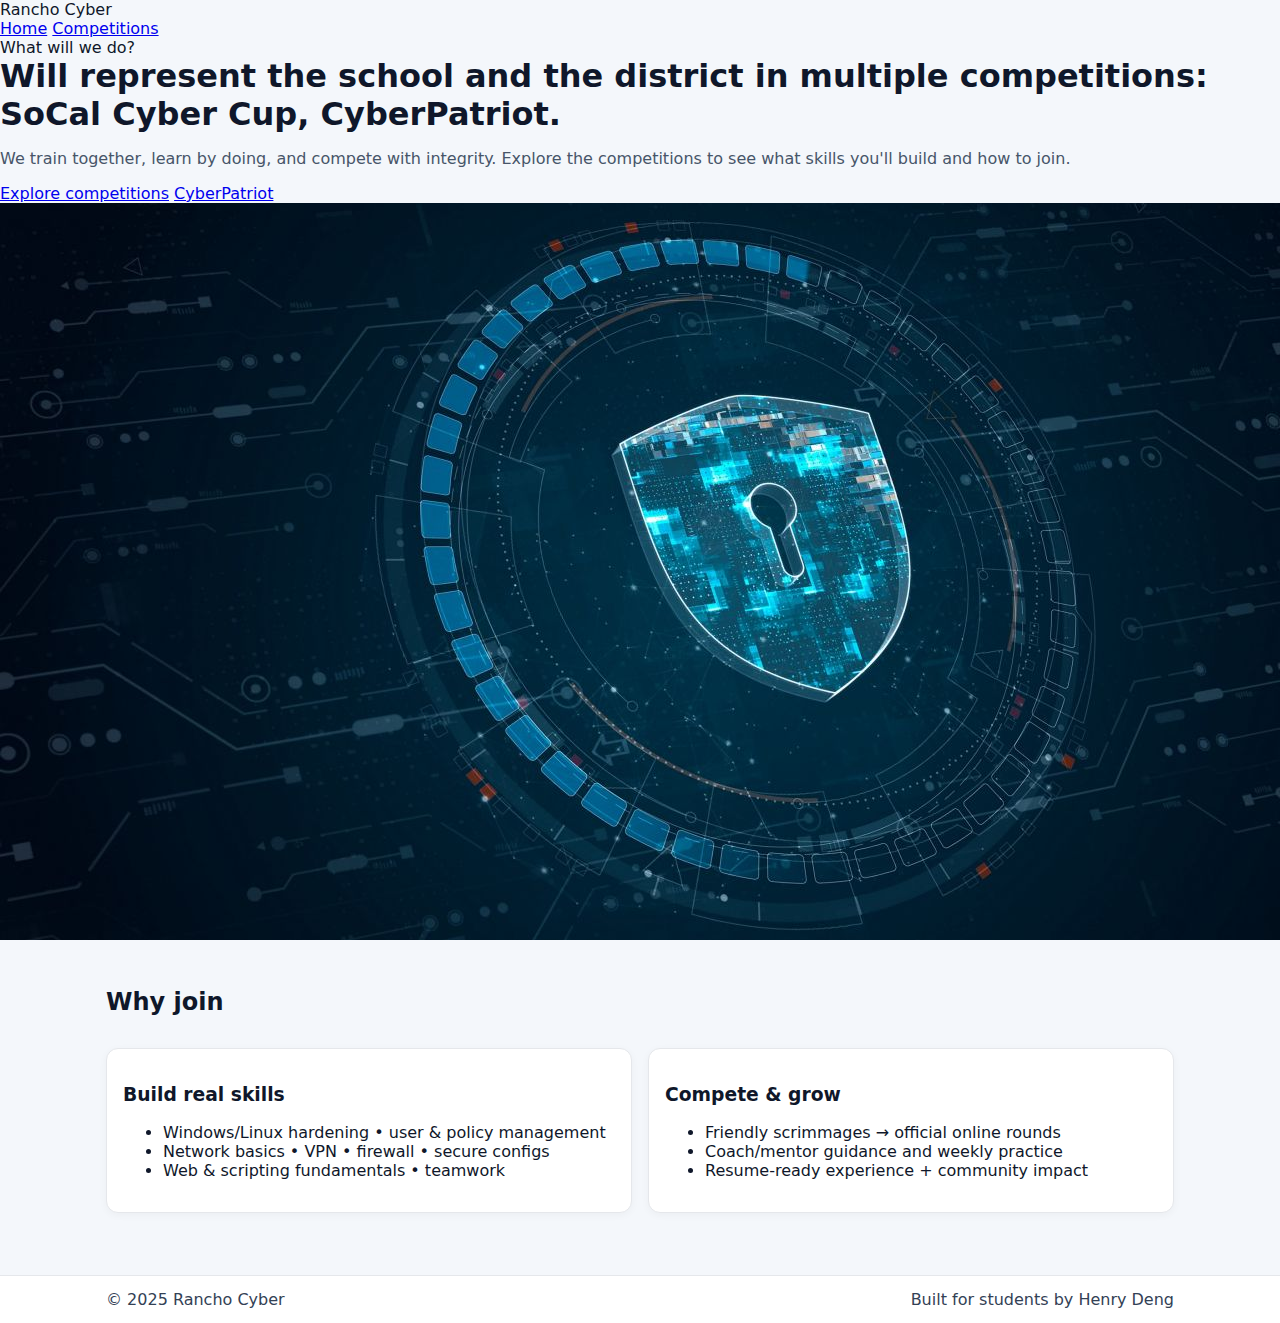
<file: index.html>
<!doctype html>
<html lang="en">
<head>
  <meta charset="utf-8" />
  <meta name="viewport" content="width=device-width, initial-scale=1" />
  <title>Rancho Cyber – What will we do?</title>
  <link rel="stylesheet" href="style.css?v=1755314998" />
</head>
<body data-page="home">
  <nav>
    <div class="container nav-inner">
      <div class="brand">Rancho Cyber</div>
      <div class="links">
        <a id="nav-home" href="index.html">Home</a>
        <a id="nav-competitions" href="competitions.html">Competitions</a>
      </div>
    </div>
  </nav>

  <header class="hero">
    <div class="container hero-inner">
      <div>
        <div class="kicker">What will we do?</div>
        <h1 class="big">Will represent the school and the district in multiple competitions: SoCal Cyber Cup, CyberPatriot.</h1>
        <p class="lead">We train together, learn by doing, and compete with integrity. Explore the competitions to see what skills you'll build and how to join.</p>
        <div class="cta">
          <a class="btn" href="competitions.html">Explore competitions</a>
          <a class="btn outline" href="https://www.uscyberpatriot.org/" target="_blank">CyberPatriot</a>
        </div>
      </div>
      <div><img src="images/hero_security.jpg" alt="Cybersecurity" /></div>
    </div>
  </header>

  <main class="container">
    <h2 class="section-title">Why join</h2>
    <div class="grid cols-2">
      <div class="card">
        <h3>Build real skills</h3>
        <ul class="list">
          <li>Windows/Linux hardening • user & policy management</li>
          <li>Network basics • VPN • firewall • secure configs</li>
          <li>Web & scripting fundamentals • teamwork</li>
        </ul>
      </div>
      <div class="card">
        <h3>Compete & grow</h3>
        <ul class="list">
          <li>Friendly scrimmages → official online rounds</li>
          <li>Coach/mentor guidance and weekly practice</li>
          <li>Resume‑ready experience + community impact</li>
        </ul>
      </div>
    </div>
  </main>

  <footer>
    <div class="container foot">
      <span>© 2025 Rancho Cyber</span>
      <span>Built for students by Henry Deng </span>
    </div>
  </footer>

  <script>
    document.getElementById('nav-home').classList.add('active');
  </script>
</body>
</html>
</file>
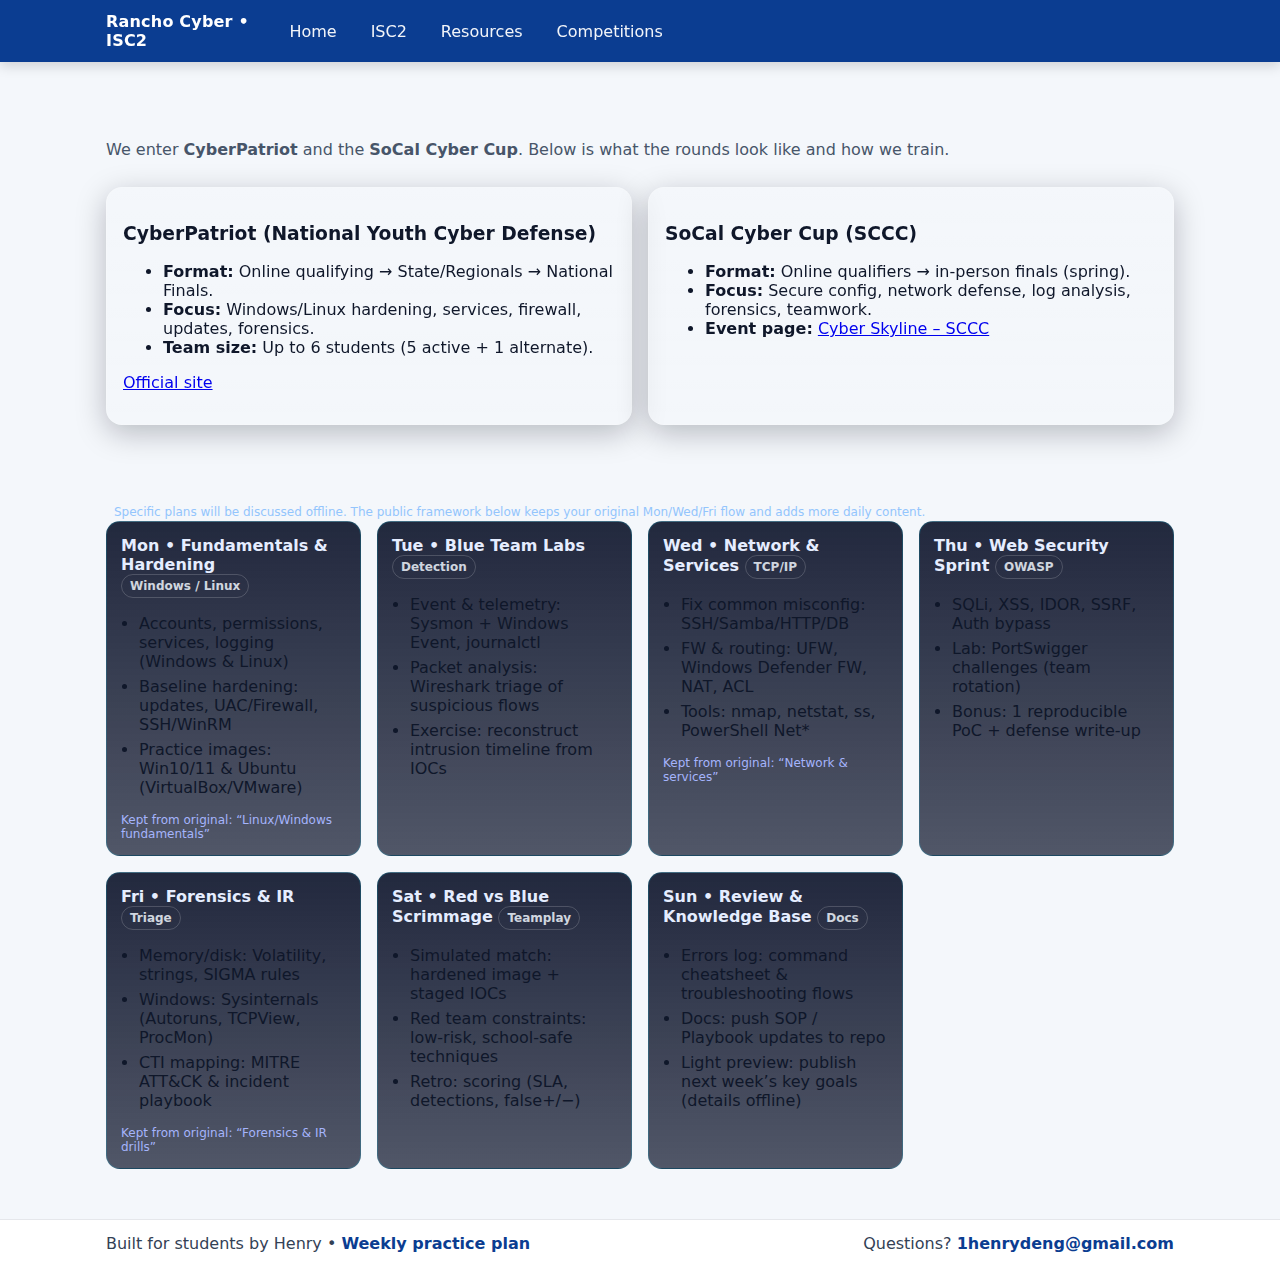
<file: competitions (1).html>
<!doctype html>
<html lang="en"><head>
<meta charset="utf-8"/><meta name="viewport" content="width=device-width, initial-scale=1"/>
<title>Rancho Cyber – Competitions</title>
<link rel="stylesheet" href="style.css?v=1755324129"/></head>
<body>

<header class="header">
  <div class="navbar">
    <a href="index.html" class="logo">Rancho Cyber • ISC2</a>
    <input type="checkbox" id="side-menu" class="side-menu"/>
    <label for="side-menu" class="hamb"><span class="hamb-line"></span></label>
    <nav class="nav">
      <ul class="menu">
        <li><a id="nav-home" href="index.html">Home</a></li>
        <li><a id="nav-isc2" href="isc2.html">ISC2</a></li>
        <li><a id="nav-resources" href="resources.html">Resources</a></li>
        <li><a id="nav-competitions" href="competitions.html">Competitions</a></li>
      </ul>
    </nav>
  </div>
</header>

<main>
  <h1 class="neo-title">Competitions</h1>
  <p class="lead">We enter <strong>CyberPatriot</strong> and the <strong>SoCal Cyber Cup</strong>. Below is what the rounds look like and how we train.</p>

  <div class="grid cols-2">
    <div class="card holo-card">
      <h3>CyberPatriot (National Youth Cyber Defense)</h3>
      <ul>
        <li><strong>Format:</strong> Online qualifying → State/Regionals → National Finals.</li>
        <li><strong>Focus:</strong> Windows/Linux hardening, services, firewall, updates, forensics.</li>
        <li><strong>Team size:</strong> Up to 6 students (5 active + 1 alternate).</li>
      </ul>
      <p><a href="https://www.uscyberpatriot.org/" target="_blank" rel="noopener">Official site</a></p>
    </div>
    <div class="card holo-card">
      <h3>SoCal Cyber Cup (SCCC)</h3>
      <ul>
        <li><strong>Format:</strong> Online qualifiers → in‑person finals (spring).</li>
        <li><strong>Focus:</strong> Secure config, network defense, log analysis, forensics, teamwork.</li>
        <li><strong>Event page:</strong> <a href="https://cyberskyline.com/events/socalccc" target="_blank" rel="noopener">Cyber Skyline – SCCC</a></li>
      </ul>
    </div>
  </div>

  <h2 id="practice" class="neo-title">Weekly Practice Plan</h2>
  <p class="inline-note">Specific plans will be discussed offline. The public framework below keeps your original Mon/Wed/Fri flow and adds more daily content.</p>

  <div class="week-grid">
    <!-- Monday -->
    <section class="week-day">
      <h4>Mon • Fundamentals &amp; Hardening <span class="badge">Windows / Linux</span></h4>
      <ul class="checklist">
        <li>Accounts, permissions, services, logging (Windows &amp; Linux)</li>
        <li>Baseline hardening: updates, UAC/Firewall, SSH/WinRM</li>
        <li>Practice images: Win10/11 &amp; Ubuntu (VirtualBox/VMware)</li>
      </ul>
      <div class="meta">Kept from original: “Linux/Windows fundamentals”</div>
    </section>

    <!-- Tuesday -->
    <section class="week-day">
      <h4>Tue • Blue Team Labs <span class="badge">Detection</span></h4>
      <ul class="checklist">
        <li>Event &amp; telemetry: Sysmon + Windows Event, journalctl</li>
        <li>Packet analysis: Wireshark triage of suspicious flows</li>
        <li>Exercise: reconstruct intrusion timeline from IOCs</li>
      </ul>
    </section>

    <!-- Wednesday -->
    <section class="week-day">
      <h4>Wed • Network &amp; Services <span class="badge">TCP/IP</span></h4>
      <ul class="checklist">
        <li>Fix common misconfig: SSH/Samba/HTTP/DB</li>
        <li>FW &amp; routing: UFW, Windows Defender FW, NAT, ACL</li>
        <li>Tools: nmap, netstat, ss, PowerShell Net*</li>
      </ul>
      <div class="meta">Kept from original: “Network & services”</div>
    </section>

    <!-- Thursday -->
    <section class="week-day">
      <h4>Thu • Web Security Sprint <span class="badge">OWASP</span></h4>
      <ul class="checklist">
        <li>SQLi, XSS, IDOR, SSRF, Auth bypass</li>
        <li>Lab: PortSwigger challenges (team rotation)</li>
        <li>Bonus: 1 reproducible PoC + defense write‑up</li>
      </ul>
    </section>

    <!-- Friday -->
    <section class="week-day">
      <h4>Fri • Forensics &amp; IR <span class="badge">Triage</span></h4>
      <ul class="checklist">
        <li>Memory/disk: Volatility, strings, SIGMA rules</li>
        <li>Windows: Sysinternals (Autoruns, TCPView, ProcMon)</li>
        <li>CTI mapping: MITRE ATT&amp;CK &amp; incident playbook</li>
      </ul>
      <div class="meta">Kept from original: “Forensics & IR drills”</div>
    </section>

    <!-- Saturday -->
    <section class="week-day">
      <h4>Sat • Red vs Blue Scrimmage <span class="badge">Teamplay</span></h4>
      <ul class="checklist">
        <li>Simulated match: hardened image + staged IOCs</li>
        <li>Red team constraints: low‑risk, school‑safe techniques</li>
        <li>Retro: scoring (SLA, detections, false+/−)</li>
      </ul>
    </section>

    <!-- Sunday -->
    <section class="week-day">
      <h4>Sun • Review &amp; Knowledge Base <span class="badge">Docs</span></h4>
      <ul class="checklist">
        <li>Errors log: command cheatsheet &amp; troubleshooting flows</li>
        <li>Docs: push SOP / Playbook updates to repo</li>
        <li>Light preview: publish next week’s key goals (details offline)</li>
      </ul>
    </section>
  </div>
</main>

<footer>
  <div class="foot">
    <span>Built for students by Henry • <a href="competitions.html#practice">Weekly practice plan</a></span>
    <span>Questions? <a href="mailto:1henrydeng@gmail.com">1henrydeng@gmail.com</a></span>
  </div>
</footer>
<script>
(function(){{
  const file = (location.pathname.split('/').pop() || 'index.html').toLowerCase();
  const map = {{'index.html':'nav-home','isc2.html':'nav-isc2','resources.html':'nav-resources','competitions.html':'nav-competitions'}};
  const id = map[file] || 'nav-home';
  const el = document.getElementById(id);
  if (el) el.classList.add('active');
}})();
</script>

</body></html>
</file>
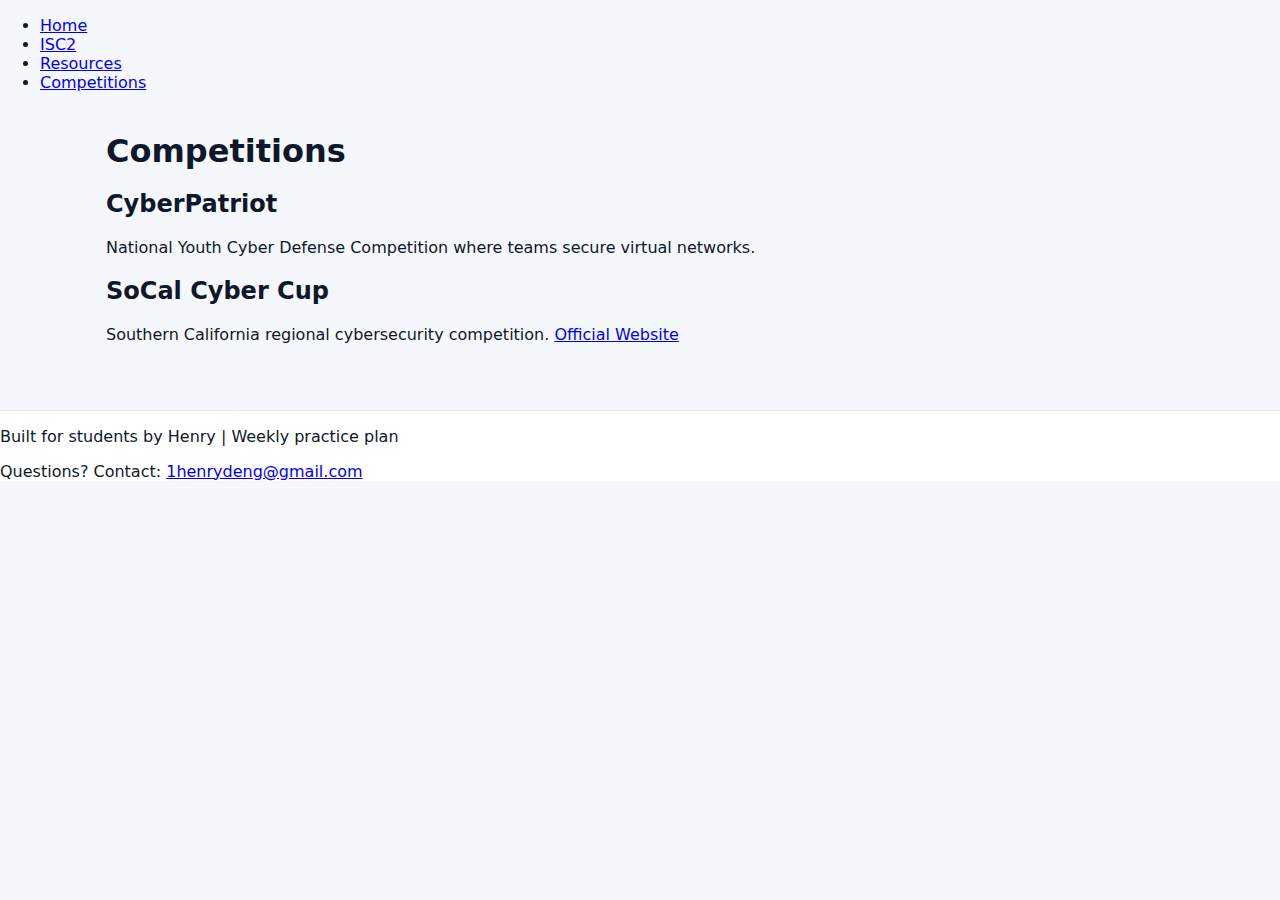
<file: competitions.html>
<!DOCTYPE html>
<html lang="en">
<head>
    <meta charset="UTF-8">
    <meta name="viewport" content="width=device-width, initial-scale=1.0">
    <title>Competitions - Rancho Cyber Team</title>
    <link rel="stylesheet" href="style.css">
</head>
<body>
    <nav>
        <ul>
            <li><a href="index.html">Home</a></li>
            <li><a href="isc2.html">ISC2</a></li>
            <li><a href="resources.html">Resources</a></li>
            <li><a href="competitions.html">Competitions</a></li>
        </ul>
    </nav>

    <main>
        <h1>Competitions</h1>
        <section>
            <h2>CyberPatriot</h2>
            <p>National Youth Cyber Defense Competition where teams secure virtual networks.</p>
        </section>
        <section>
            <h2>SoCal Cyber Cup</h2>
            <p>Southern California regional cybersecurity competition. 
            <a href="https://cyberskyline.com/events/socalccc" target="_blank">Official Website</a></p>
        </section>
    </main>

    <footer>
        <p>Built for students by Henry | Weekly practice plan</p>
        <p>Questions? Contact: <a href="mailto:1henrydeng@gmail.com">1henrydeng@gmail.com</a></p>
    </footer>
</body>
</html>
</file>
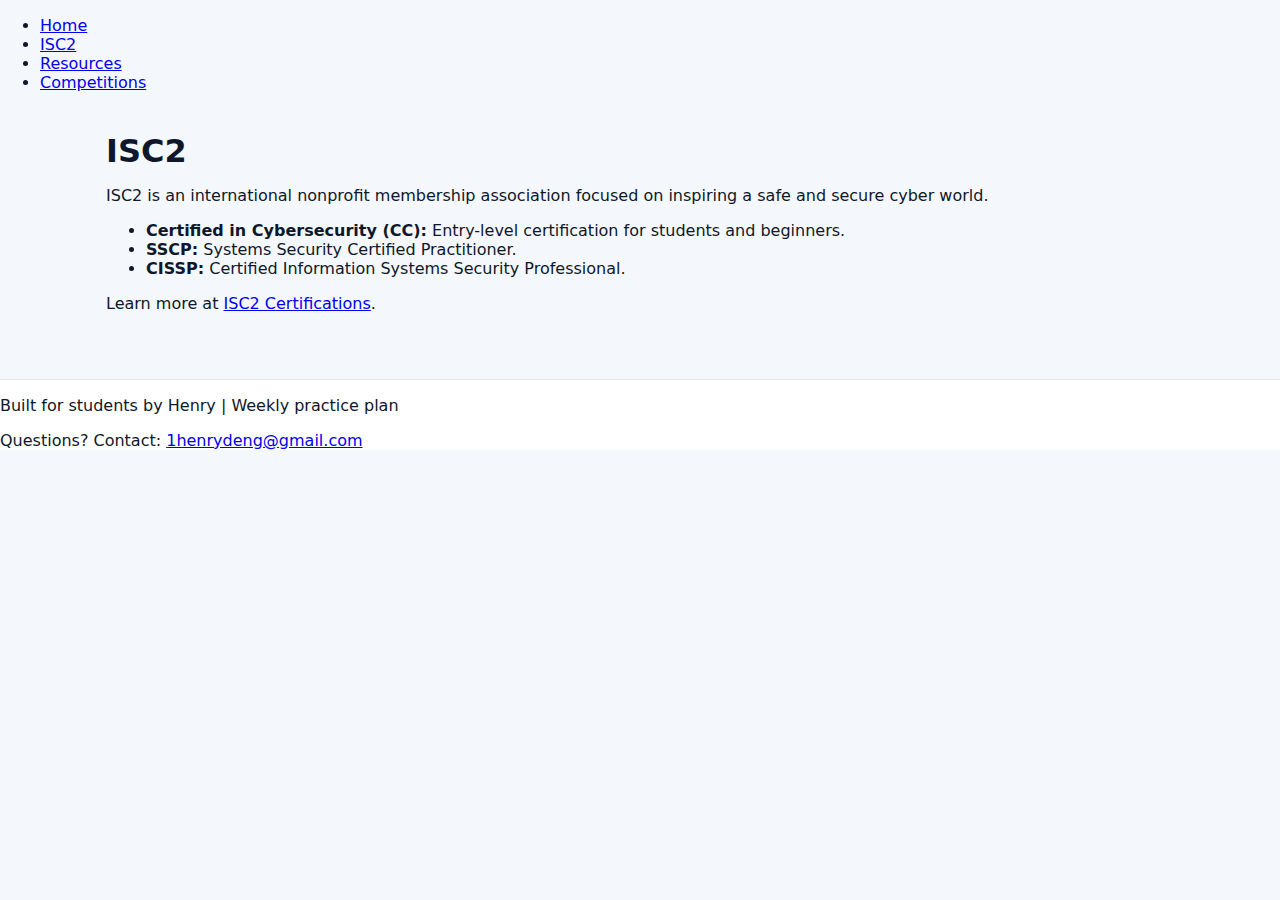
<file: isc2.html>
<!DOCTYPE html>
<html lang="en">
<head>
    <meta charset="UTF-8">
    <meta name="viewport" content="width=device-width, initial-scale=1.0">
    <title>ISC2 - Rancho Cyber Team</title>
    <link rel="stylesheet" href="style.css">
</head>
<body>
    <nav>
        <ul>
            <li><a href="index.html">Home</a></li>
            <li><a href="isc2.html">ISC2</a></li>
            <li><a href="resources.html">Resources</a></li>
            <li><a href="competitions.html">Competitions</a></li>
        </ul>
    </nav>

    <main>
        <h1>ISC2</h1>
        <p>ISC2 is an international nonprofit membership association focused on inspiring a safe and secure cyber world.</p>
        <ul>
            <li><strong>Certified in Cybersecurity (CC):</strong> Entry-level certification for students and beginners.</li>
            <li><strong>SSCP:</strong> Systems Security Certified Practitioner.</li>
            <li><strong>CISSP:</strong> Certified Information Systems Security Professional.</li>
        </ul>
        <p>Learn more at <a href="https://www.isc2.org/Certifications" target="_blank">ISC2 Certifications</a>.</p>
    </main>

    <footer>
        <p>Built for students by Henry | Weekly practice plan</p>
        <p>Questions? Contact: <a href="mailto:1henrydeng@gmail.com">1henrydeng@gmail.com</a></p>
    </footer>
</body>
</html>
</file>
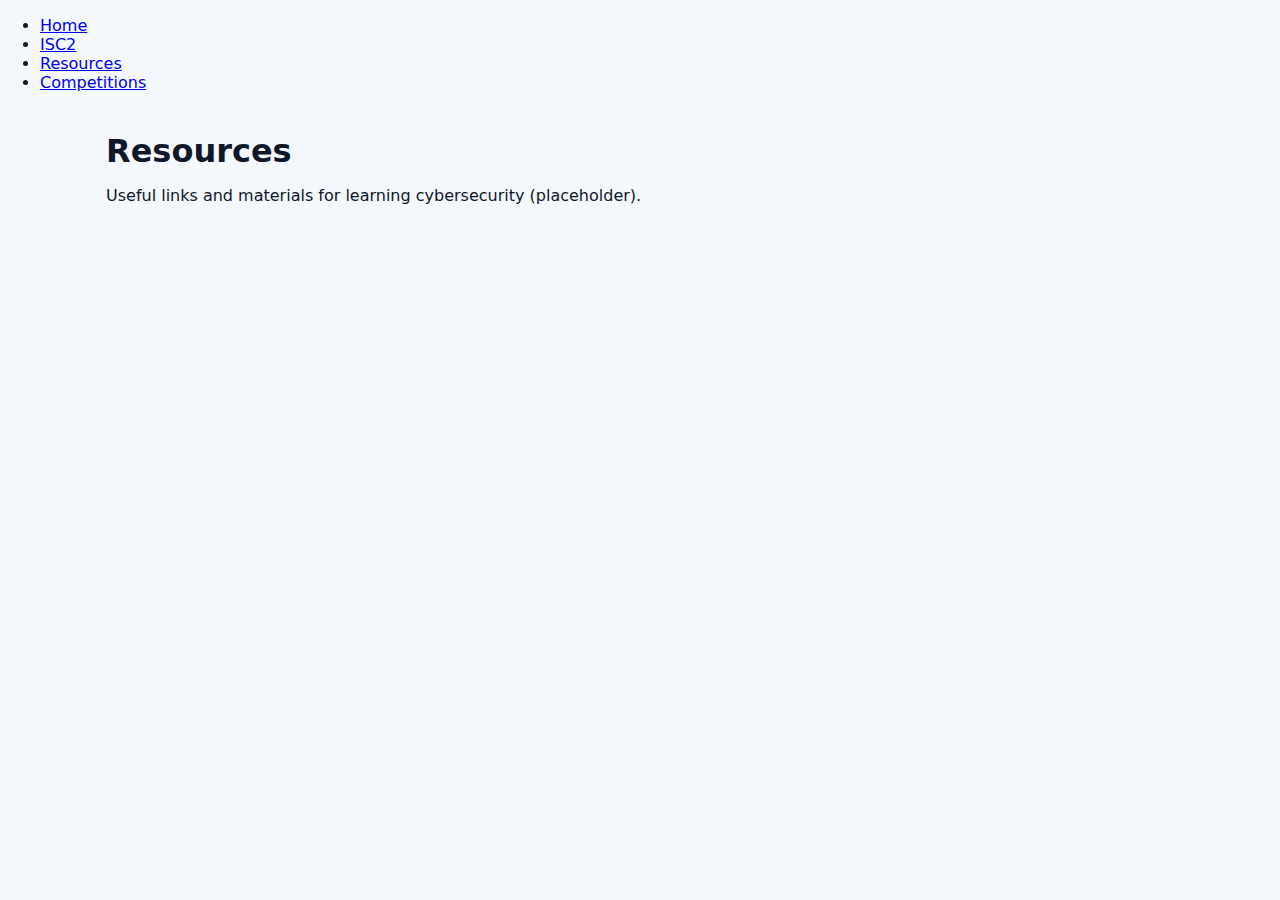
<file: resources.html>
<!DOCTYPE html>
<html lang="en">
<head>
  <meta charset="UTF-8">
  <title>Resources - Rancho Cyber Team</title>
  <link rel="stylesheet" href="style.css">
</head>
<body>
  <nav>
    <ul>
      <li><a href="index.html">Home</a></li>
      <li><a href="isc2.html">ISC2</a></li>
      <li><a href="resources.html">Resources</a></li>
      <li><a href="competitions.html">Competitions</a></li>
    </ul>
  </nav>
  <main>
    <h1>Resources</h1>
    <p>Useful links and materials for learning cybersecurity (placeholder).</p>
  </main>
</body>
</html>
</file>
<file: style.css>
:root{--nav:#0b3d91;--bg:#f4f7fb;--text:#0f172a;--muted:#475569;--border:#e5e7eb;}
*{box-sizing:border-box}html,body{margin:0;padding:0;font-family:system-ui,-apple-system,'Segoe UI',Roboto,Helvetica,Arial;color:var(--text);background:var(--bg);}
.header{background:var(--nav);position:sticky;top:0;z-index:50;box-shadow:0 4px 12px rgba(0,0,0,.15)}
.navbar{max-width:1100px;margin:0 auto;display:flex;align-items:center;justify-content:space-between;gap:12px;padding:12px 16px}
.logo{color:#fff;text-decoration:none;font-weight:900;letter-spacing:.2px}
.side-menu{display:none}
.hamb{cursor:pointer;padding:8px;display:block}
.hamb-line,.hamb-line::before,.hamb-line::after{background:#fff;display:block;height:3px;width:26px;border-radius:2px;position:relative;transition:all .25s ease}
.hamb-line::before,.hamb-line::after{content:"";position:absolute;left:0}
.hamb-line::before{top:-8px}.hamb-line::after{top:8px}
.nav{width:100%;max-height:0;overflow:hidden;transition:max-height .25s ease}
.menu{list-style:none;margin:8px 0 0 0;padding:0}
.menu a{display:block;padding:10px 14px;color:#fff;text-decoration:none;border-radius:10px;opacity:.95}
.menu a:hover{background:rgba(255,255,255,.12);opacity:1}
.menu a.active{background:rgba(255,255,255,.2)}
.side-menu:checked~.nav{max-height:320px}
.side-menu:checked~.hamb .hamb-line{background:transparent}
.side-menu:checked~.hamb .hamb-line::before{transform:rotate(45deg);top:0}
.side-menu:checked~.hamb .hamb-line::after{transform:rotate(-45deg);top:0}
@media(min-width:840px){
  .hamb{display:none}
  .nav{max-height:none}
  .menu{display:flex;gap:10px;align-items:center;margin:0}
  .menu a{padding:8px 12px}
  .menu a:hover{background:transparent;text-decoration:underline}
}
main{max-width:1100px;margin:0 auto;padding:24px 16px}
h1{margin:0 0 8px}.lead{color:var(--muted)}
.card{background:#fff;border:1px solid var(--border);border-radius:12px;padding:16px;margin:12px 0;box-shadow:0 2px 8px rgba(2,6,23,.04)}
.grid{display:grid;gap:16px}@media(min-width:880px){.cols-2{grid-template-columns:1fr 1fr}}
footer{border-top:1px solid var(--border);margin-top:26px;background:#fff}
.foot{max-width:1100px;margin:0 auto;padding:14px 16px;display:flex;justify-content:space-between;gap:10px;flex-wrap:wrap;color:#334155}
.foot a{color:#0b3d91;text-decoration:none;font-weight:700}
  --neo1:#00d1ff;    /* cyan neon */
  --neo2:#7c3aed;    /* violet neon */
  --neo3:#14f195;    /* green neon */
  --panel:#0a0f1f;   /* deep panel */
  --grid:#0b1229;    /* card bg alt */
}

body{
  background:
    radial-gradient(1200px 600px at 90% -10%, rgba(124,58,237,.12), transparent 60%),
    radial-gradient(1200px 800px at -10% 110%, rgba(0,209,255,.10), transparent 60%),
    var(--bg);
}

.holo-card{
  background: linear-gradient(180deg, rgba(255,255,255,.06), rgba(255,255,255,.02));
  border: 1px solid rgba(255,255,255,.15);
  border-radius: 16px;
  padding: 16px;
  position: relative;
  overflow: hidden;
  box-shadow: 0 8px 30px rgba(2,6,23,.25);
  backdrop-filter: blur(6px);
}
.holo-card::before{
  content:"";
  position:absolute; inset:-2px;
  background: conic-gradient(from 0deg, var(--neo1), var(--neo2), var(--neo3), var(--neo1));
  filter: blur(18px); opacity:.18;
  z-index:-1;
}

.neo-title{
  font-weight: 900;
  letter-spacing:.4px;
  background: linear-gradient(90deg, var(--neo1), var(--neo2));
  -webkit-background-clip:text; background-clip:text; color:transparent;
}

.badge{
  display:inline-block; font-size:12px; padding:4px 8px; border-radius:999px;
  border:1px solid rgba(255,255,255,.2); color:#e2e8f0; opacity:.9;
}

.week-grid{ display:grid; gap:16px }
@media(min-width:880px){ .week-grid{ grid-template-columns: repeat(3, 1fr) } }
@media(min-width:1180px){ .week-grid{ grid-template-columns: repeat(4, 1fr) } }

.week-day{
  display:flex; flex-direction:column; gap:10px;
  background: linear-gradient(180deg, rgba(11,18,41,.9), rgba(11,18,41,.7));
  border:1px solid rgba(0,209,255,.18);
  border-radius:14px; padding:14px;
}
.week-day h4{ margin:0; color:#e5edff }
.week-day .meta{ font-size:12px; color:#a5b4fc }

.checklist{ margin:0; padding-left:18px }
.checklist li{ margin:6px 0 }

.inline-note{
  margin: 8px 0 2px;
  font-size: 12px; color:#93c5fd;
  border-left:2px solid var(--neo1); padding-left:8px;
}

.resource-grid{ display:grid; gap:16px }
@media(min-width:880px){ .resource-grid{ grid-template-columns: repeat(2,1fr) } }
@media(min-width:1180px){ .resource-grid{ grid-template-columns: repeat(3,1fr) } }

.resource-card{
  display:grid; grid-template-columns:72px 1fr; gap:12px; align-items:start;
  background: linear-gradient(180deg, rgba(255,255,255,.05), rgba(255,255,255,.02));
  border:1px solid rgba(255,255,255,.15);
  border-radius:14px; padding:12px;
}
.resource-card img{
  width:72px; height:72px; object-fit:cover; border-radius:10px;
  border:1px solid rgba(255,255,255,.18);
}
.resource-card a{ font-weight:800; text-decoration:none }
.resource-card p{ margin:6px 0 0; color:#cbd5e1; font-size:14px }
</file>
